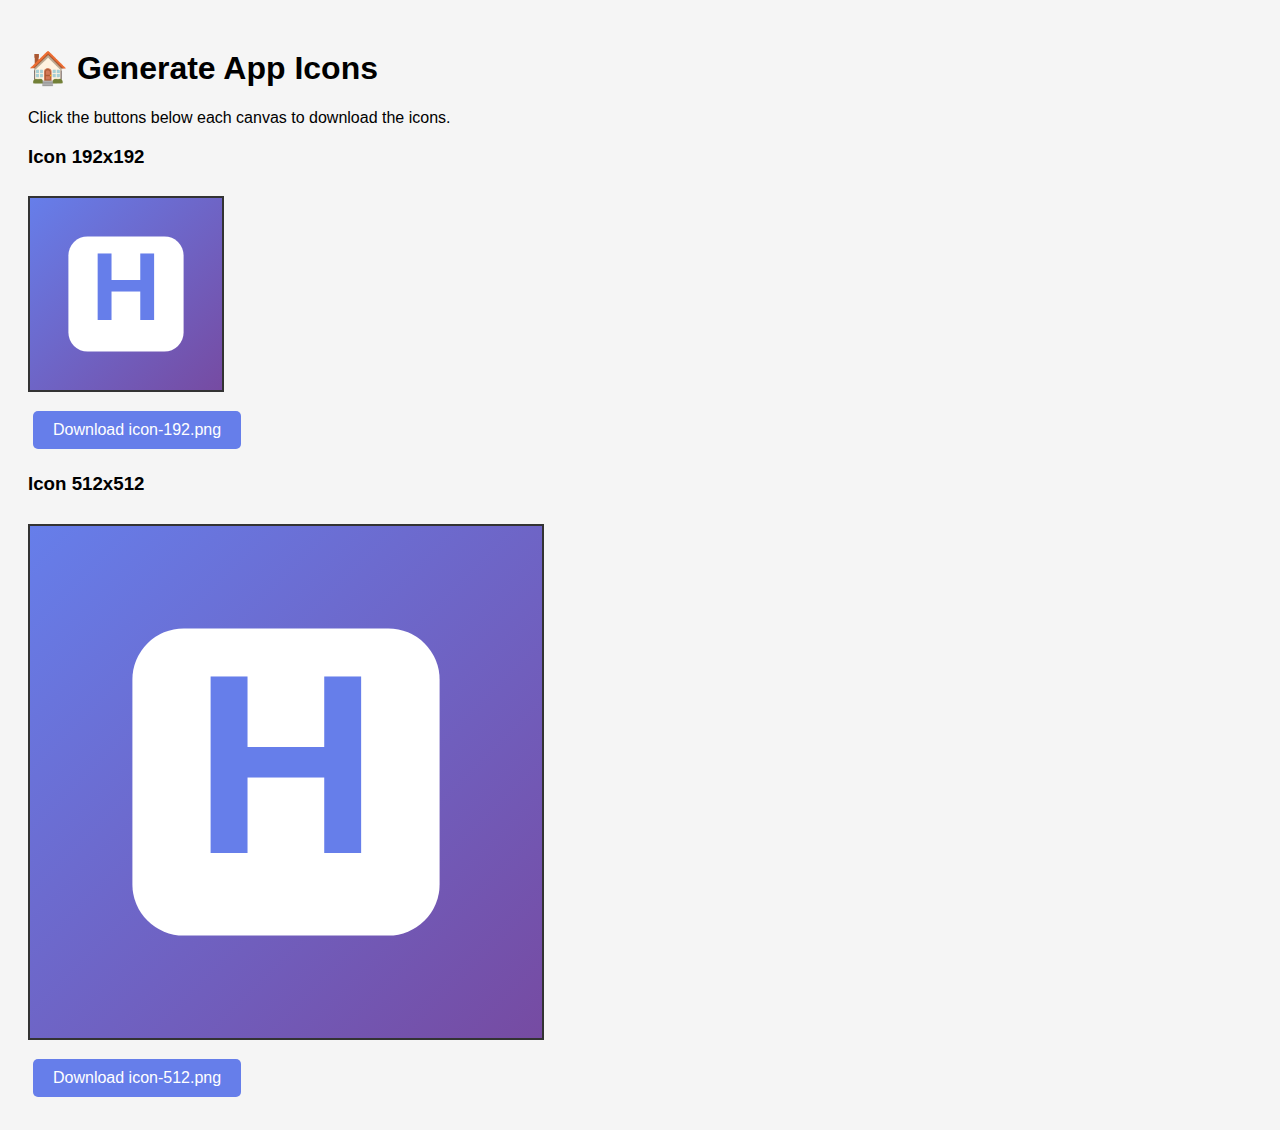
<file: icon-generator.html>
<!DOCTYPE html>
<html>
<head>
    <title>Generate Icons</title>
    <style>
        body {
            font-family: Arial, sans-serif;
            padding: 20px;
            background: #f5f5f5;
        }
        canvas {
            border: 2px solid #333;
            margin: 10px 0;
            background: white;
        }
        button {
            background: #667eea;
            color: white;
            border: none;
            padding: 10px 20px;
            border-radius: 5px;
            cursor: pointer;
            margin: 5px;
            font-size: 16px;
        }
        button:hover {
            background: #5568d3;
        }
    </style>
</head>
<body>
    <h1>🏠 Generate App Icons</h1>
    <p>Click the buttons below each canvas to download the icons.</p>
    
    <h3>Icon 192x192</h3>
    <canvas id="icon192" width="192" height="192"></canvas><br>
    <button onclick="downloadIcon('icon192', 'icon-192.png')">Download icon-192.png</button>
    
    <h3>Icon 512x512</h3>
    <canvas id="icon512" width="512" height="512"></canvas><br>
    <button onclick="downloadIcon('icon512', 'icon-512.png')">Download icon-512.png</button>

    <script>
        function createIcon(canvasId, size) {
            const canvas = document.getElementById(canvasId);
            const ctx = canvas.getContext('2d');
            
            // Purple gradient background
            const gradient = ctx.createLinearGradient(0, 0, size, size);
            gradient.addColorStop(0, '#667eea');
            gradient.addColorStop(1, '#764ba2');
            ctx.fillStyle = gradient;
            ctx.fillRect(0, 0, size, size);
            
            // White rounded rectangle for house shape
            ctx.fillStyle = 'white';
            const padding = size * 0.2;
            const width = size - (padding * 2);
            const height = size - (padding * 2);
            
            ctx.beginPath();
            ctx.roundRect(padding, padding, width, height, size * 0.1);
            ctx.fill();
            
            // Purple "H" letter
            ctx.fillStyle = '#667eea';
            ctx.font = `bold ${size * 0.5}px Arial`;
            ctx.textAlign = 'center';
            ctx.textBaseline = 'middle';
            ctx.fillText('H', size / 2, size / 2);
        }
        
        function downloadIcon(canvasId, filename) {
            const canvas = document.getElementById(canvasId);
            const url = canvas.toDataURL('image/png');
            const link = document.createElement('a');
            link.download = filename;
            link.href = url;
            link.click();
        }
        
        // Generate both icons on load
        createIcon('icon192', 192);
        createIcon('icon512', 512);
    </script>
</body>
</html>
</file>
